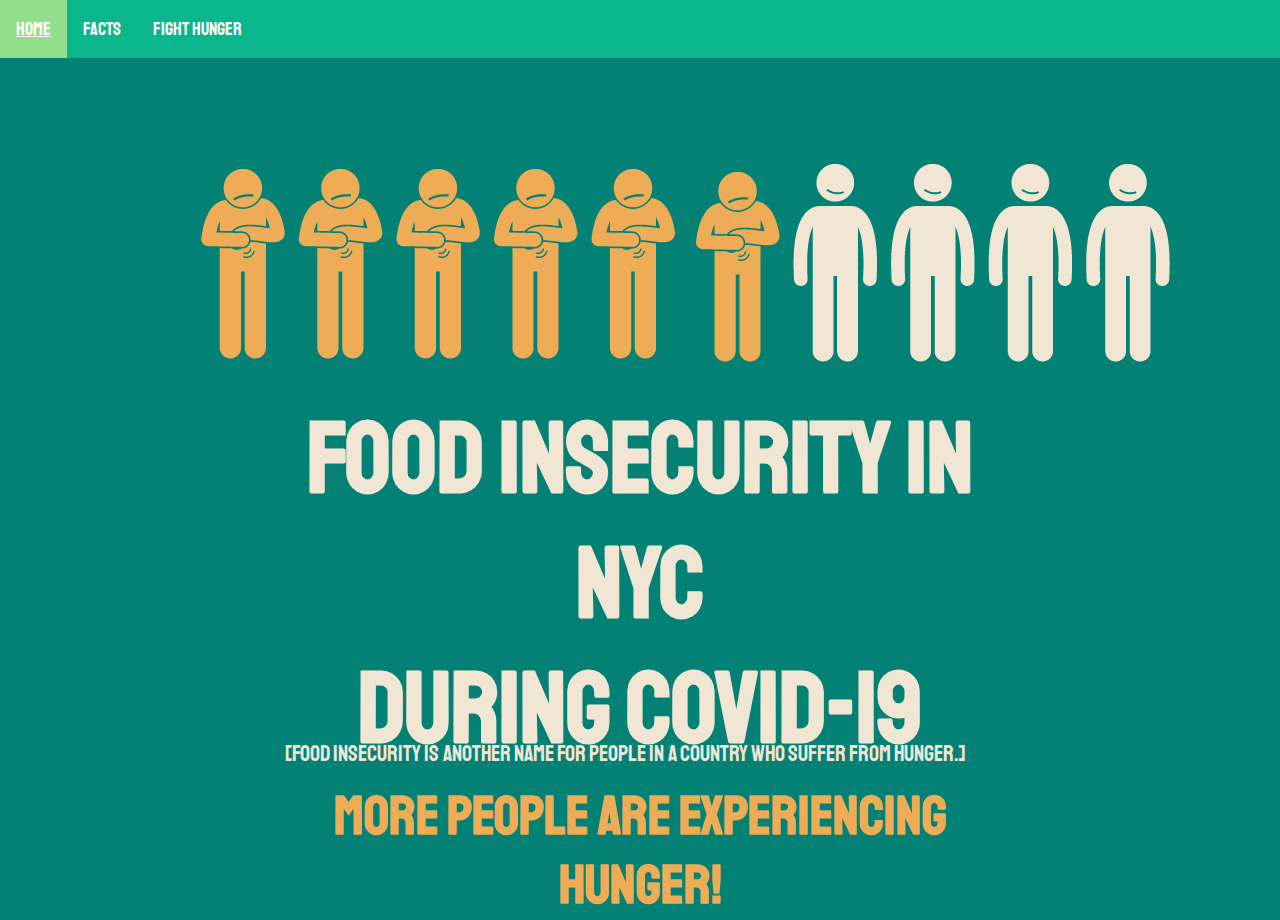
<file: index.html>
<!DOCTYPE html>
<html lang="en" dir="ltr">
  <head>
    <meta charset="utf-8">
    <title>FightHunger_Home</title>
    <link rel="stylesheet" href="style.css">
    <link href="https://fonts.googleapis.com/css2?family=Staatliches&display=swap" rel="stylesheet">
  <body>
    <div class="mainContainer">

      <div class="navMenu">
        <a href="index.html">HOME</a>
        <a href="facts.html">FACTS</a>
        <a href="resources.html">FIGHT HUNGER</a>
      </div>

      <div class ="mainContent">
        <div class ="headerText">
            <h1>FOOD INSECURITY IN NYC<br>
            during COVID-19</h1>
            <h2>MORE PEOPLE ARE EXPERIENCING HUNGER!</h2>
        </div>
        <div class ="headerImage">
          <img src="Hunger.png" alt="hunger">
        </div>

        <div class = "bodyContent">
          <p class ="sectionContent">[Food Insecurity Is Another Name For People In A Country Who Suffer From Hunger.]</p>

        </div>

      </div>

    </div>

  </body>
</html>
</file>
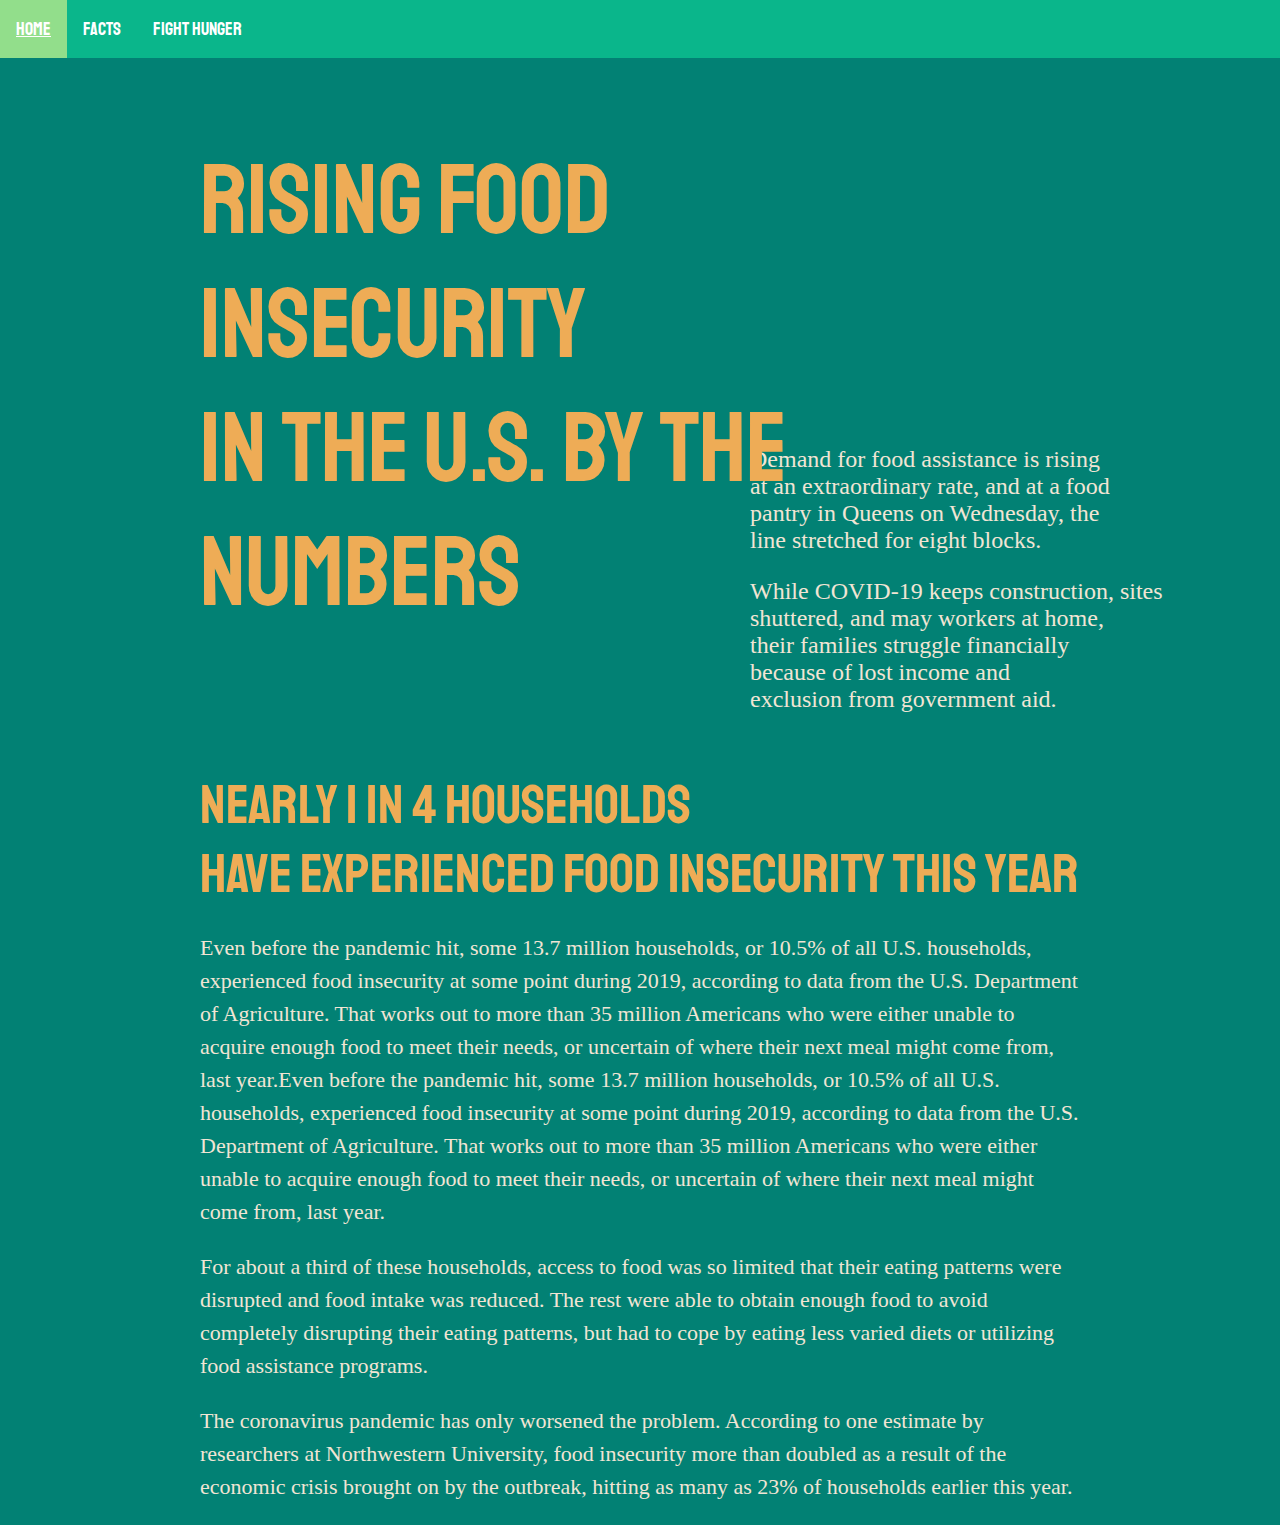
<file: facts.html>
<!DOCTYPE html>
<html lang="en" dir="ltr">
  <head>
    <meta charset="utf-8">
    <title>FightHunger_Facts</title>
    <link rel="stylesheet" href="style.css">
    <link href="https://fonts.googleapis.com/css2?family=Staatliches&display=swap" rel="stylesheet">
  <body>
    <div class="mainContainer2">

      <div class="navMenu">
        <a href="index.html">HOME</a>
        <a href="facts.html">FACTS</a>
        <a href="resources.html">FIGHT HUNGER</a>
      </div>

      <div class ="mainContent2">
        <div class ="headerText2">
          <p>Rising Food Insecurity<br>In The U.S. By The Numbers</p>
        </div>
        <div class ="headerVideo">
          <iframe width="476" height="267" src="https://abc7ny.com/video/embed/?pid=6158588" frameborder="0" allowfullscreen></iframe>
        </div>
        <div class="videoContent">
          <p>Demand for food assistance is rising<br>at an extraordinary rate, and at a food<br>pantry in Queens on Wednesday, the<br>line stretched for eight blocks.</p>
          <p>While COVID-19 keeps construction, sites<br>shuttered, and may workers at home,<br>their families struggle financially<br>because of lost income and<br>exclusion from government aid.</p>
        </div>

        <div class = "bodyContent2">
          <p class="sectionHeads2">Nearly 1 in 4 households <br>have experienced food insecurity this year</p>
          <p class ="sectionContent2">Even before the pandemic hit, some 13.7 million households, or 10.5% of all U.S. households, experienced food insecurity at some point during 2019, according to data from the U.S. Department of Agriculture. That works out to more than 35 million Americans who were either unable to acquire enough food to meet their needs, or uncertain of where their next meal might come from, last year.Even before the pandemic hit, some 13.7 million households, or 10.5% of all U.S. households, experienced food insecurity at some point during 2019, according to data from the U.S. Department of Agriculture. That works out to more than 35 million Americans who were either unable to acquire enough food to meet their needs, or uncertain of where their next meal might come from, last year.</p>
          <p class ="sectionContent2">For about a third of these households, access to food was so limited that their eating patterns were disrupted and food intake was reduced. The rest were able to obtain enough food to avoid completely disrupting their eating patterns, but had to cope by eating less varied diets or utilizing food assistance programs.</p>
          <p class ="sectionContent2">The coronavirus pandemic has only worsened the problem. According to one estimate by researchers at Northwestern University, food insecurity more than doubled as a result of the economic crisis brought on by the outbreak, hitting as many as 23% of households earlier this year.</p>
        </div>

      </div>

    </div>

  </body>
</html>
</file>
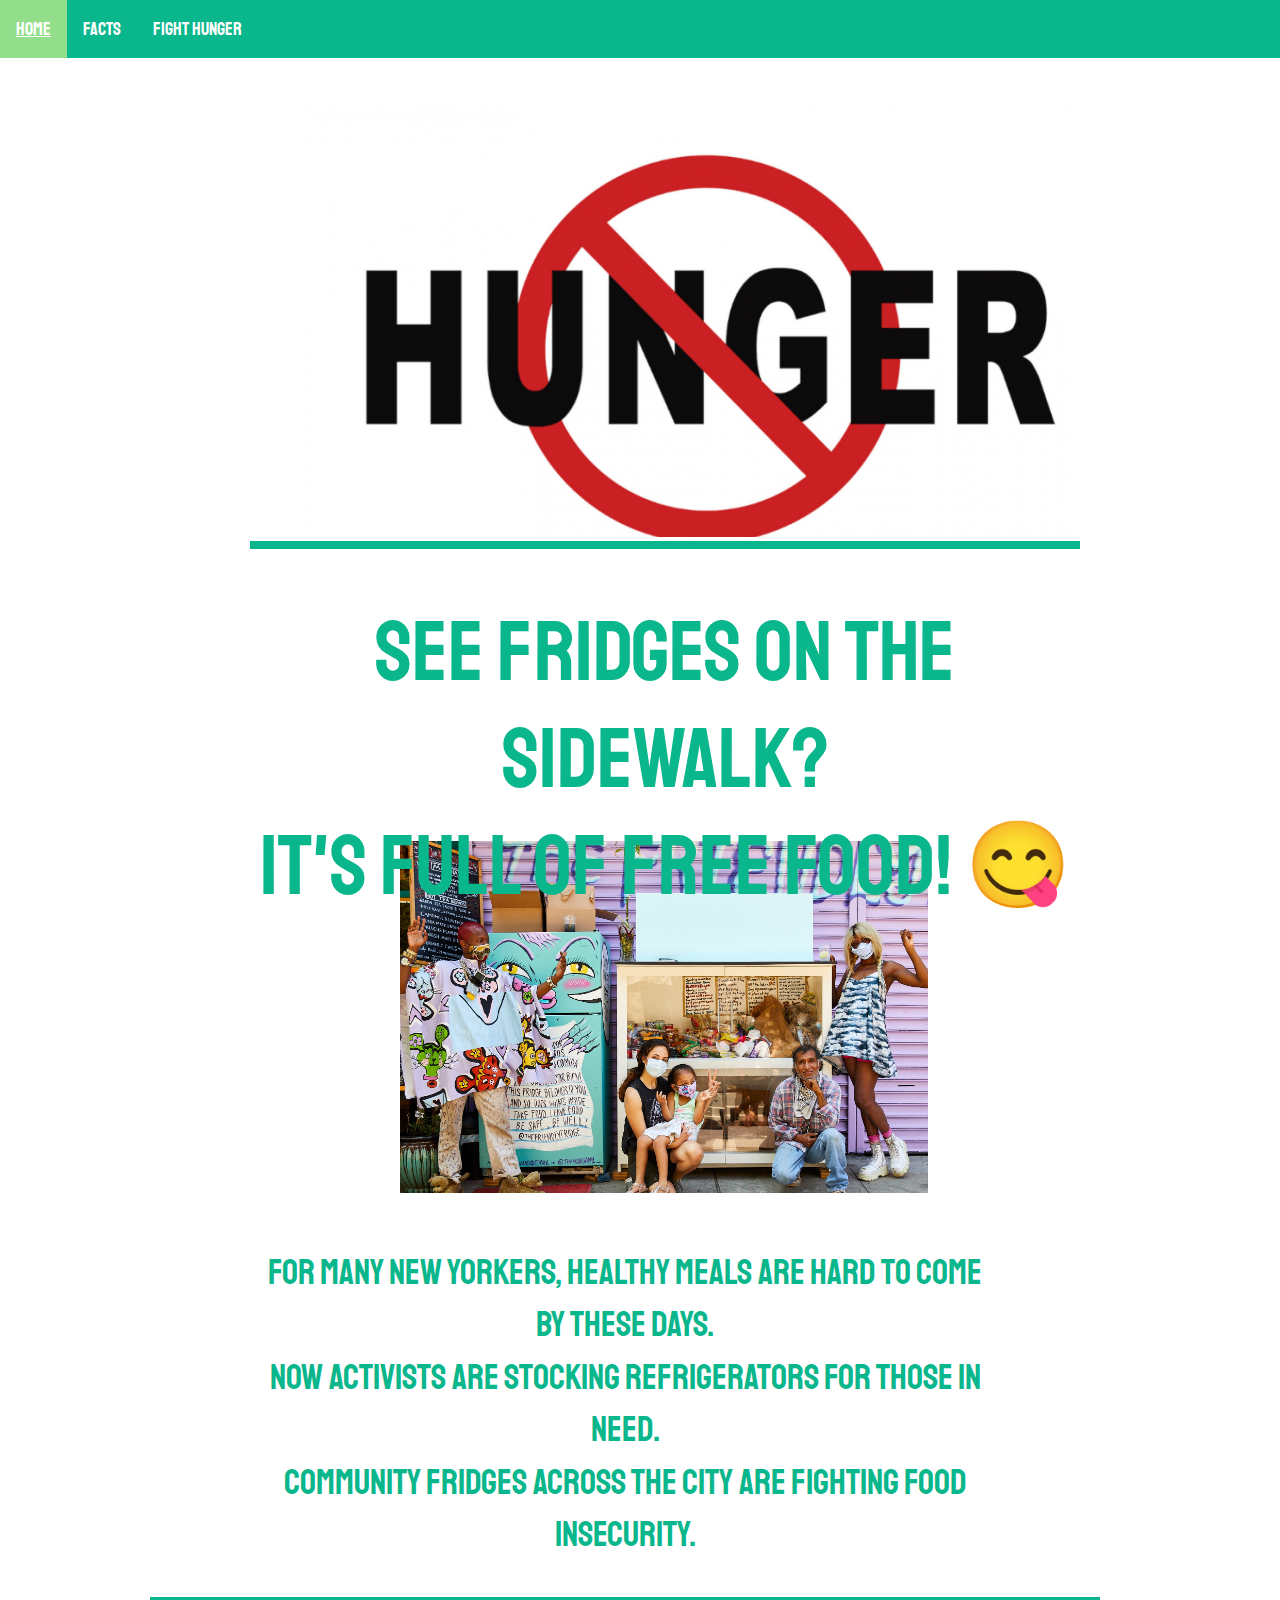
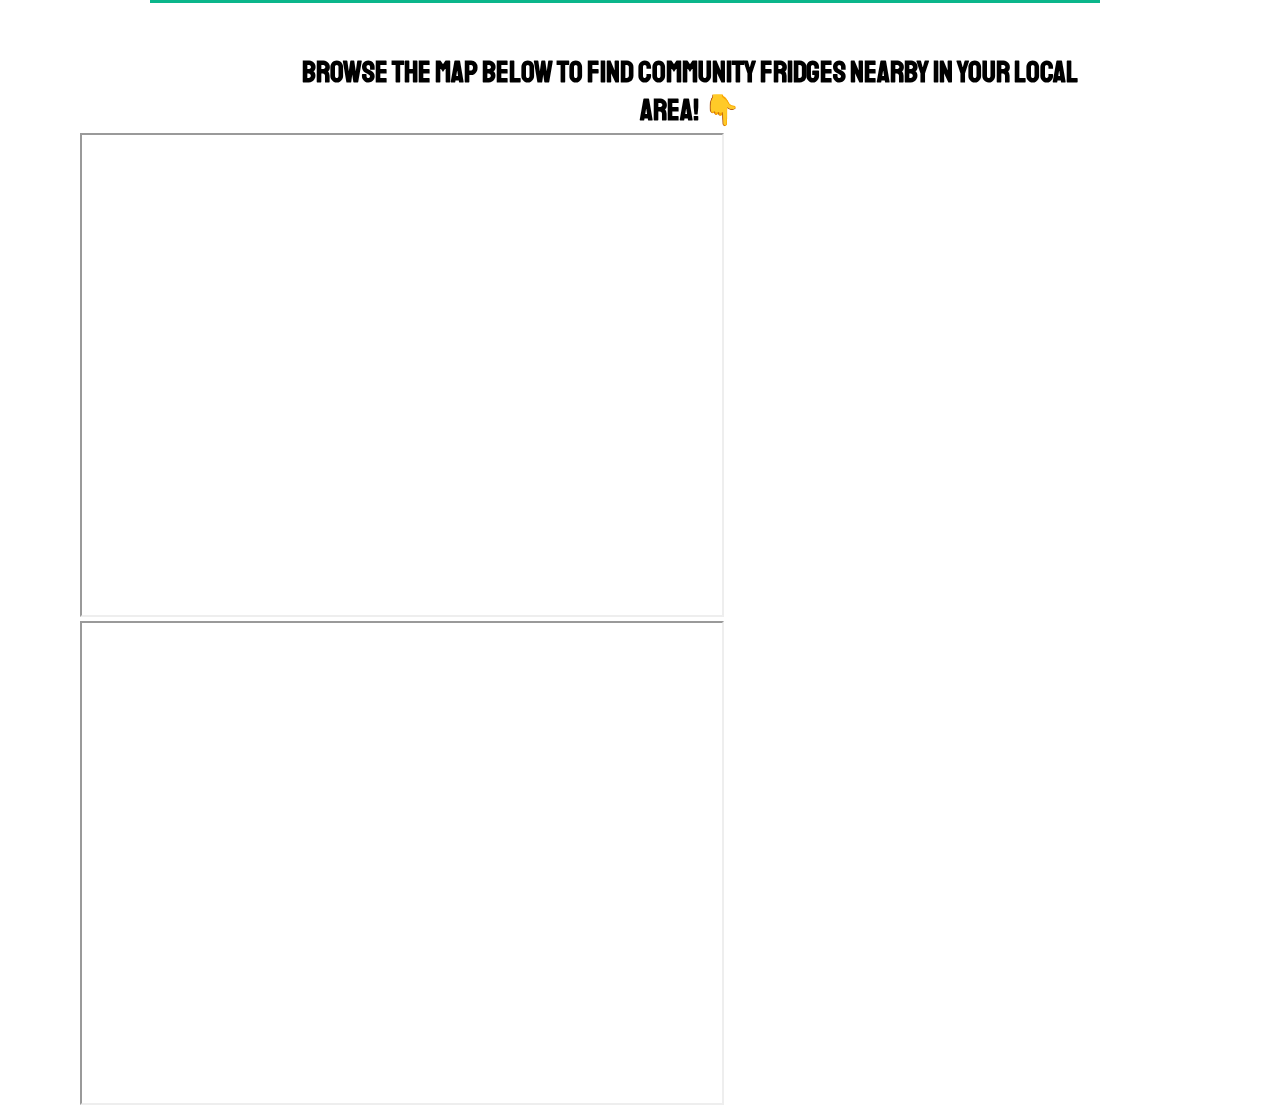
<file: resources.html>
<!DOCTYPE html>
<html lang="en" dir="ltr">
  <head>
    <meta charset="utf-8">
    <title>FightHunger_Facts</title>
    <link rel="stylesheet" href="style.css">
    <link href="https://fonts.googleapis.com/css2?family=Staatliches&display=swap" rel="stylesheet">
  <body style="background-color:white">
    <div class="mainContainer2">

      <div class="navMenu">
        <a href="index.html">HOME</a>
        <a href="facts.html">FACTS</a>
        <a href="resources.html">FIGHT HUNGER</a>
      </div>
      <div class ="headerImage_pg3">
        <img src="A-Hunger1.png" alt="stop hunger">
      </div>
      <div class ="headerText3">
        <p>See Fridges on the Sidewalk?<br> It's Full of Free Food! 😋</p>
      </div>
      <div class ="fridgeImage">
        <img src="communityfridge.jpg" alt="community fridge" style="width:60%">
      </div>
      <div class="fridgeIntroText">
      <p>For many New Yorkers, healthy meals are hard to come by these days.<br> Now activists are stocking refrigerators for those in need.<br>
        Community fridges across the city are fighting food insecurity.</p>
      </div>
      <div class="mapText">
        <p>Browse the map below to find community fridges nearby in your local area! 👇</p>
      </div>
      <div class="map">
        <iframe src="https://www.google.com/maps/d/embed?mid=1vKcYzn7nHGfoQUdRnKANlobO3RKYpPhO" width="640" height="480"></iframe>
        <iframe src="https://www.google.com/maps/d/embed?mid=1XHFY6ZwXmWOfuLIxZ84aSyireAy64azl" width="640" height="480"></iframe>
      </div>
    </div>

  </body>
</html>
</file>
<file: style.css>
body, html {
  margin: 0px;
  background-color: #028174;
}

/* Navigation Menu */
.navMenu {
  position: fixed;
  background-color: #0AB68B;
  width: 100%;
}

.navMenu > a {
  float: left;
  display: inline-block;
  color: #ffffff;
  text-align: center;
  padding: 18px 16px;
  text-decoration:none;
  font-size: 18px;
  font-family: 'Staatliches', cursive;
}

.navMenu > a:hover {
  text-decoration: underline;
  background-color: #92DE8B;
  cursor: pointer;
}

/* 1st Page */
/* Top Header */
.headerText {
  display: block;
  margin-top: 330px;
  text-align: center;
  position: absolute;
  margin-left: 300px;
  margin-right: 300px;
}

.headerImage {
  display: block;
  padding-top: 150px;
  position: relative;
  margin-left: 200px;
  margin-right: 200px;
}

h1 {
  font-family: 'Staatliches', cursive;
  font-size: 100px;
  color: #f1e5d4;
  margin-bottom: 0px;
}

h2 {
  font-family: 'Staatliches', cursive;
  font-size: 55px;
  color: #eeac56;
  margin-top: 10px;
  margin-bottom: 0px;
}

.bodyContent {
  margin-top: 360px;
}

.sectionContent {
  font-family: 'Staatliches', cursive;
  text-align: center;
  color: #f1e5d4;
  font-size: 22px;
  margin: 50px;
  margin-left: 150px;
  margin-right: 180px;
}

/* 2nd Page */
.headerText2 {
  display: block;
  margin-top: 40px;
  position: absolute;
  margin-left: 200px;
  margin-right: 300px;
  font-family: 'Staatliches', cursive;
  font-size: 98.5px;
  color: #eeac56;
  margin-bottom: 0px;
}

.headerVideo {
  display: inline-block;
  padding-top: 440px;
  position: relative;
  margin-left: 200px;
  padding-bottom: 50px;
}

.videoContent {
  display: inline-block;
  font-family:serif;
  color: #f1e5d4;
  font-size: 24px;
  margin-left: 70px;
}

.bodyContent2 {
  margin-left: 200px;
  margin-right: 200px;
}

.sectionHeads2 {
  font-family: 'Staatliches', cursive;
  font-size: 55px;
  color: #eeac56;
  margin-top: 10px;
  margin-bottom: 0px;
}

.sectionContent2 {
  font-family:serif;
  color: #f1e5d4;
  font-size: 22px;
  line-height: 1.5;
}

/* 3rd Page */
.headerImage_pg3 {
  padding-top: 100px;
  padding-bottom: 0px;
  margin-left: 300px;
}

.headerText3 {
  display: block;
  margin-top: 0px;
  position: absolute;
  margin-left: 250px;
  margin-right: 200px;
  font-family: 'Staatliches', cursive;
  font-size: 85px;
  color: #0AB68B;
  margin-bottom: 0px;
  text-align: center;
  border-top: 8px solid #0AB68B;
}

.headerText3 > p {
  margin-top: 50px;
}

.fridgeImage {
  padding-top: 300px;
  padding-bottom: 0px;
  margin-left: 400px;
}

.fridgeIntroText {
  font-family: 'Staatliches', cursive;
  text-align: center;
  color: #0AB68B;
  font-size: 35px;
  font-weight: lighter;
  line-height: 1.5;
  margin: 50px;
  margin-left: 150px;
  margin-right: 180px;
  padding-left: 110px;
  padding-right: 110px;
  border-bottom: 6px solid #0AB68B;
}

.mapText {
  display: block;
  margin-top: 0px;
  position: absolute;
  margin-left: 300px;
  margin-right: 200px;
  font-family:'Staatliches', cursive;
  font-size: 30px;
  font-weight: bolder;
  color: black;
  margin-bottom: 0px;
  text-align: center;
}

.mapText > p {
  margin-top: 0px;
}

.map {
  margin-top: 130px;
  margin-left: 80px;
}
</file>
